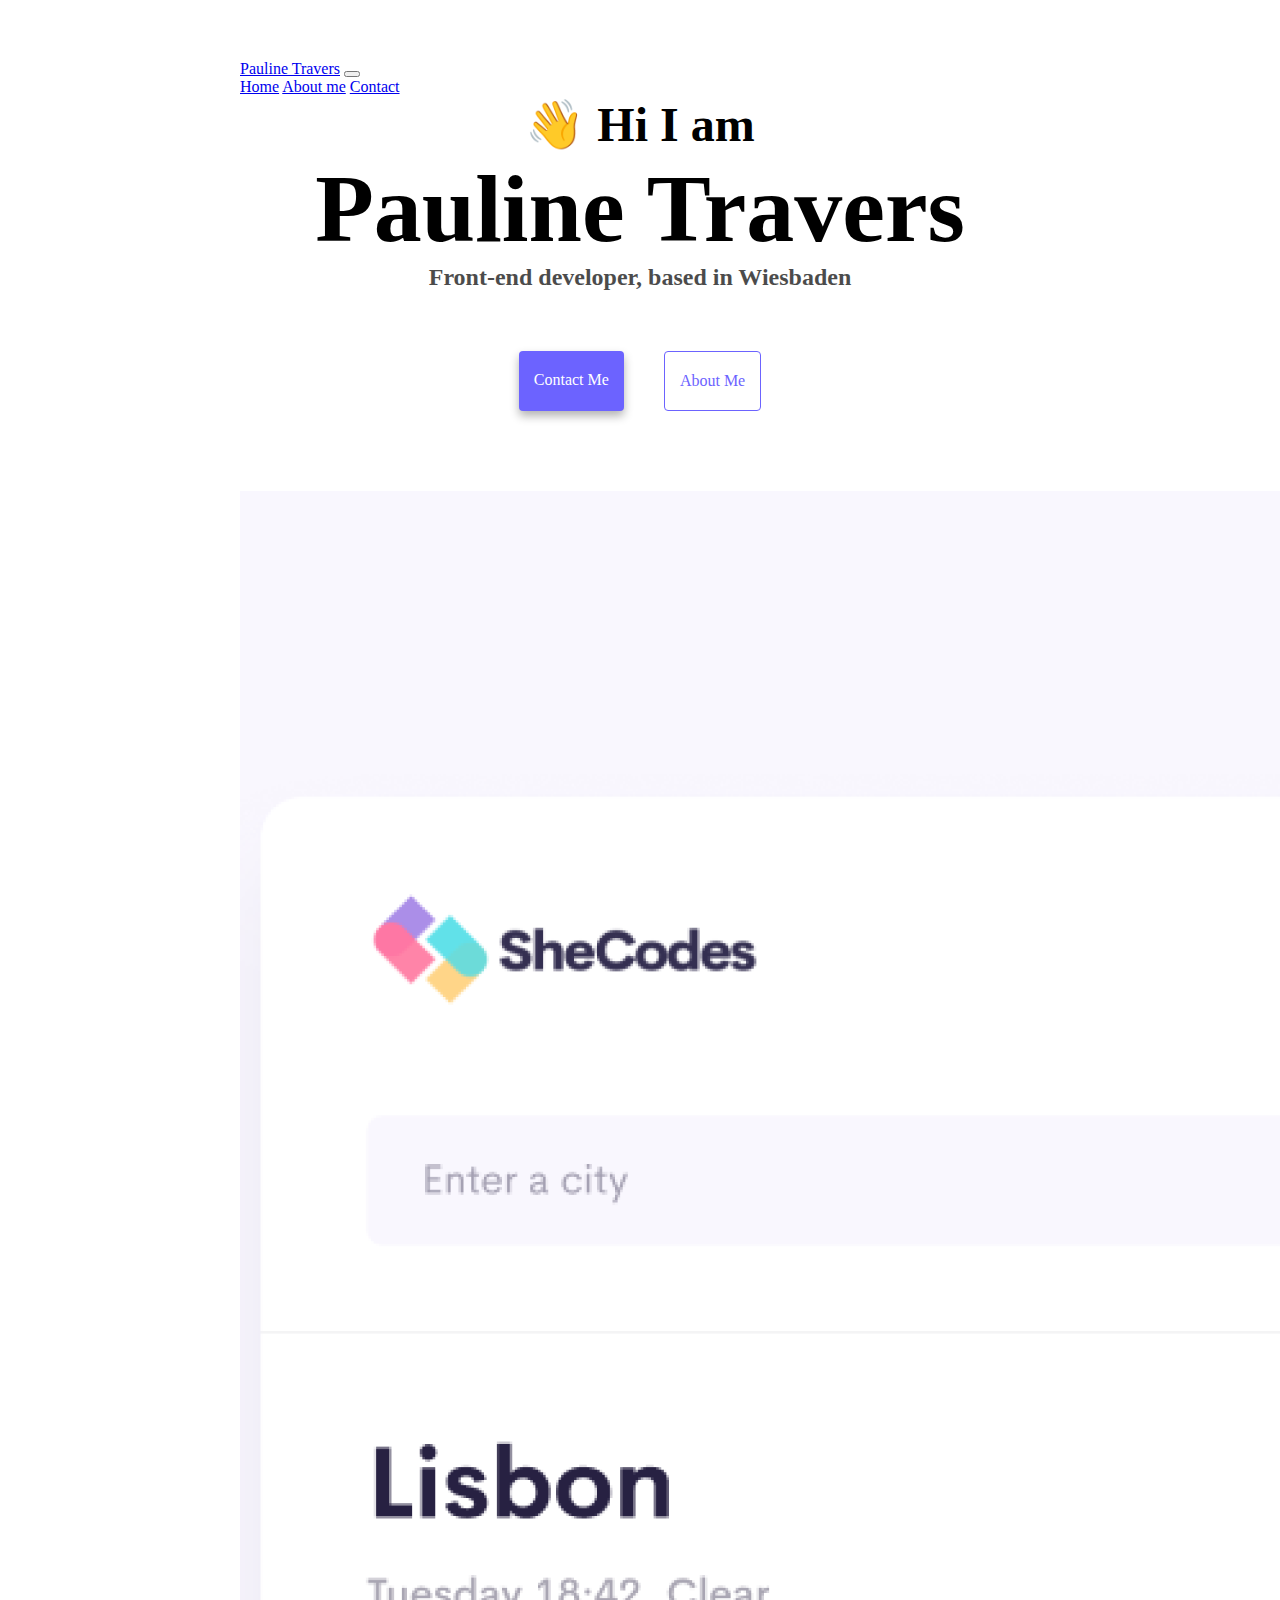
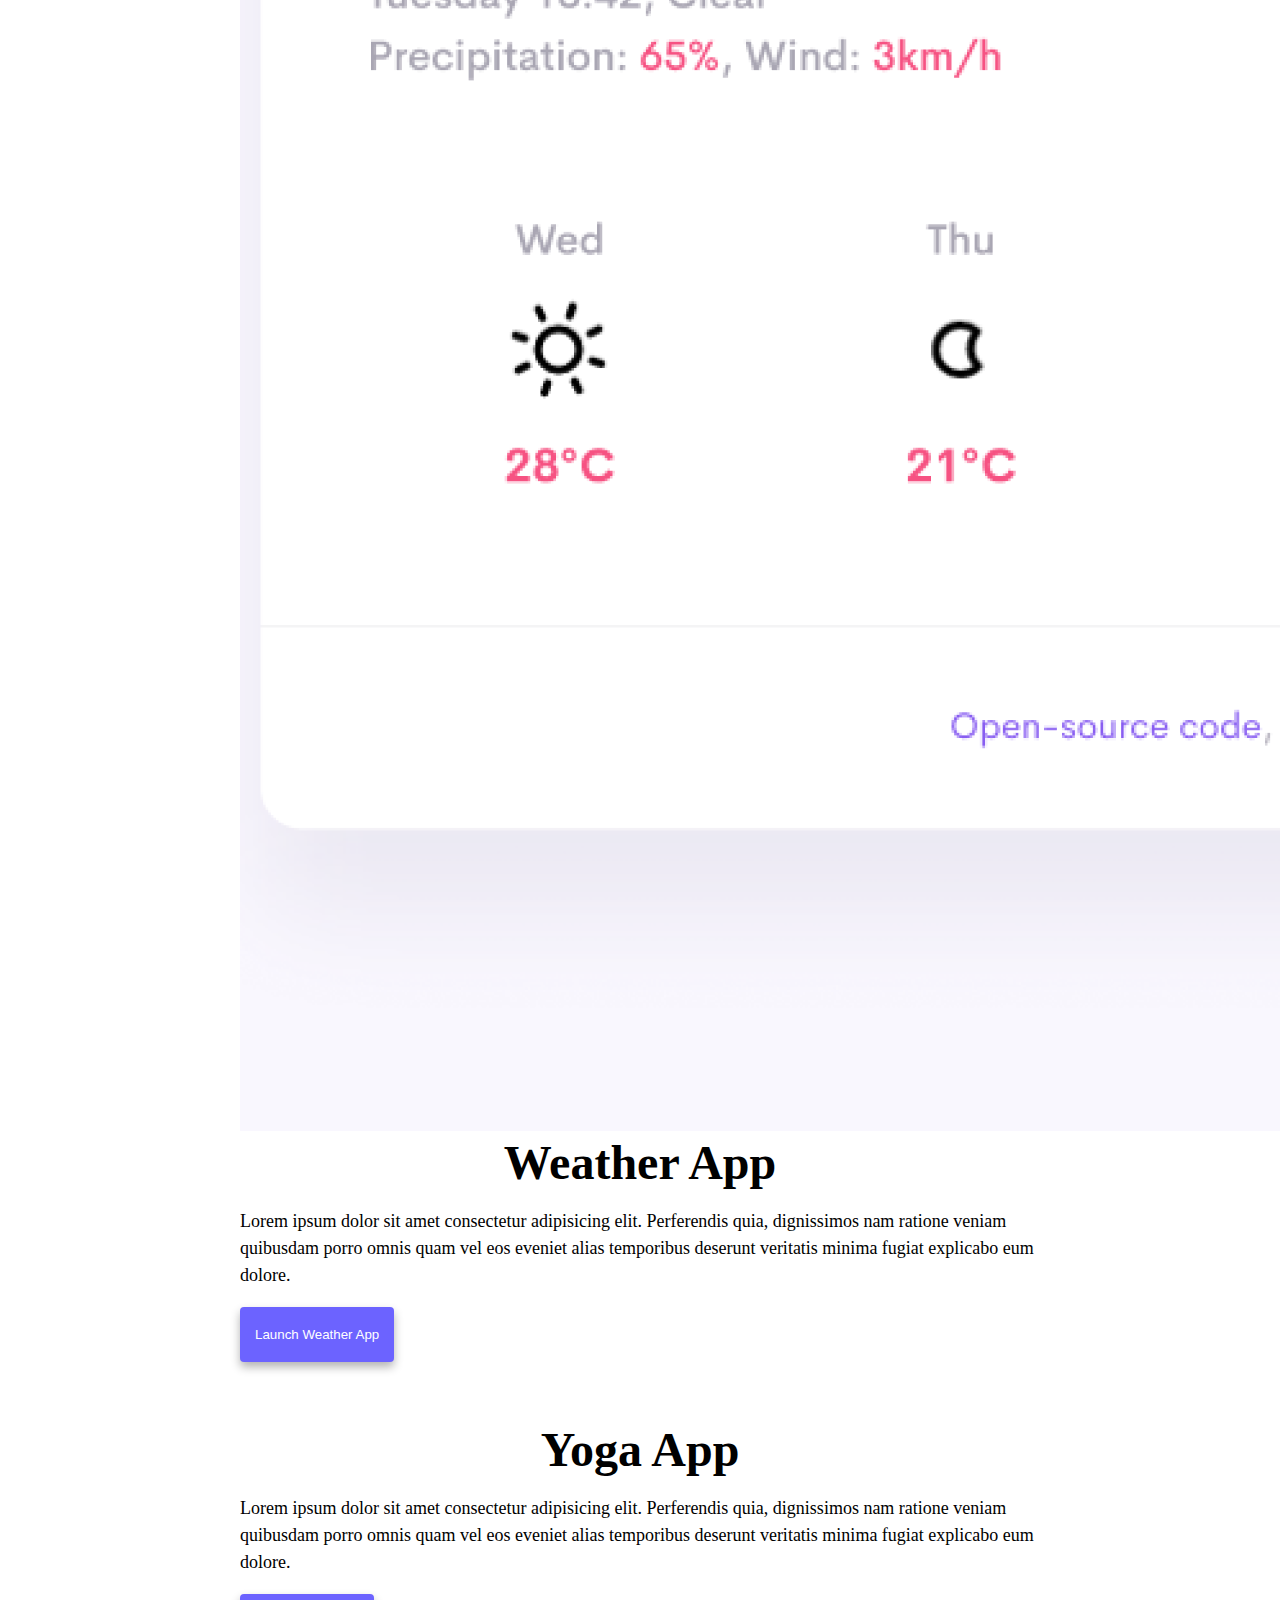
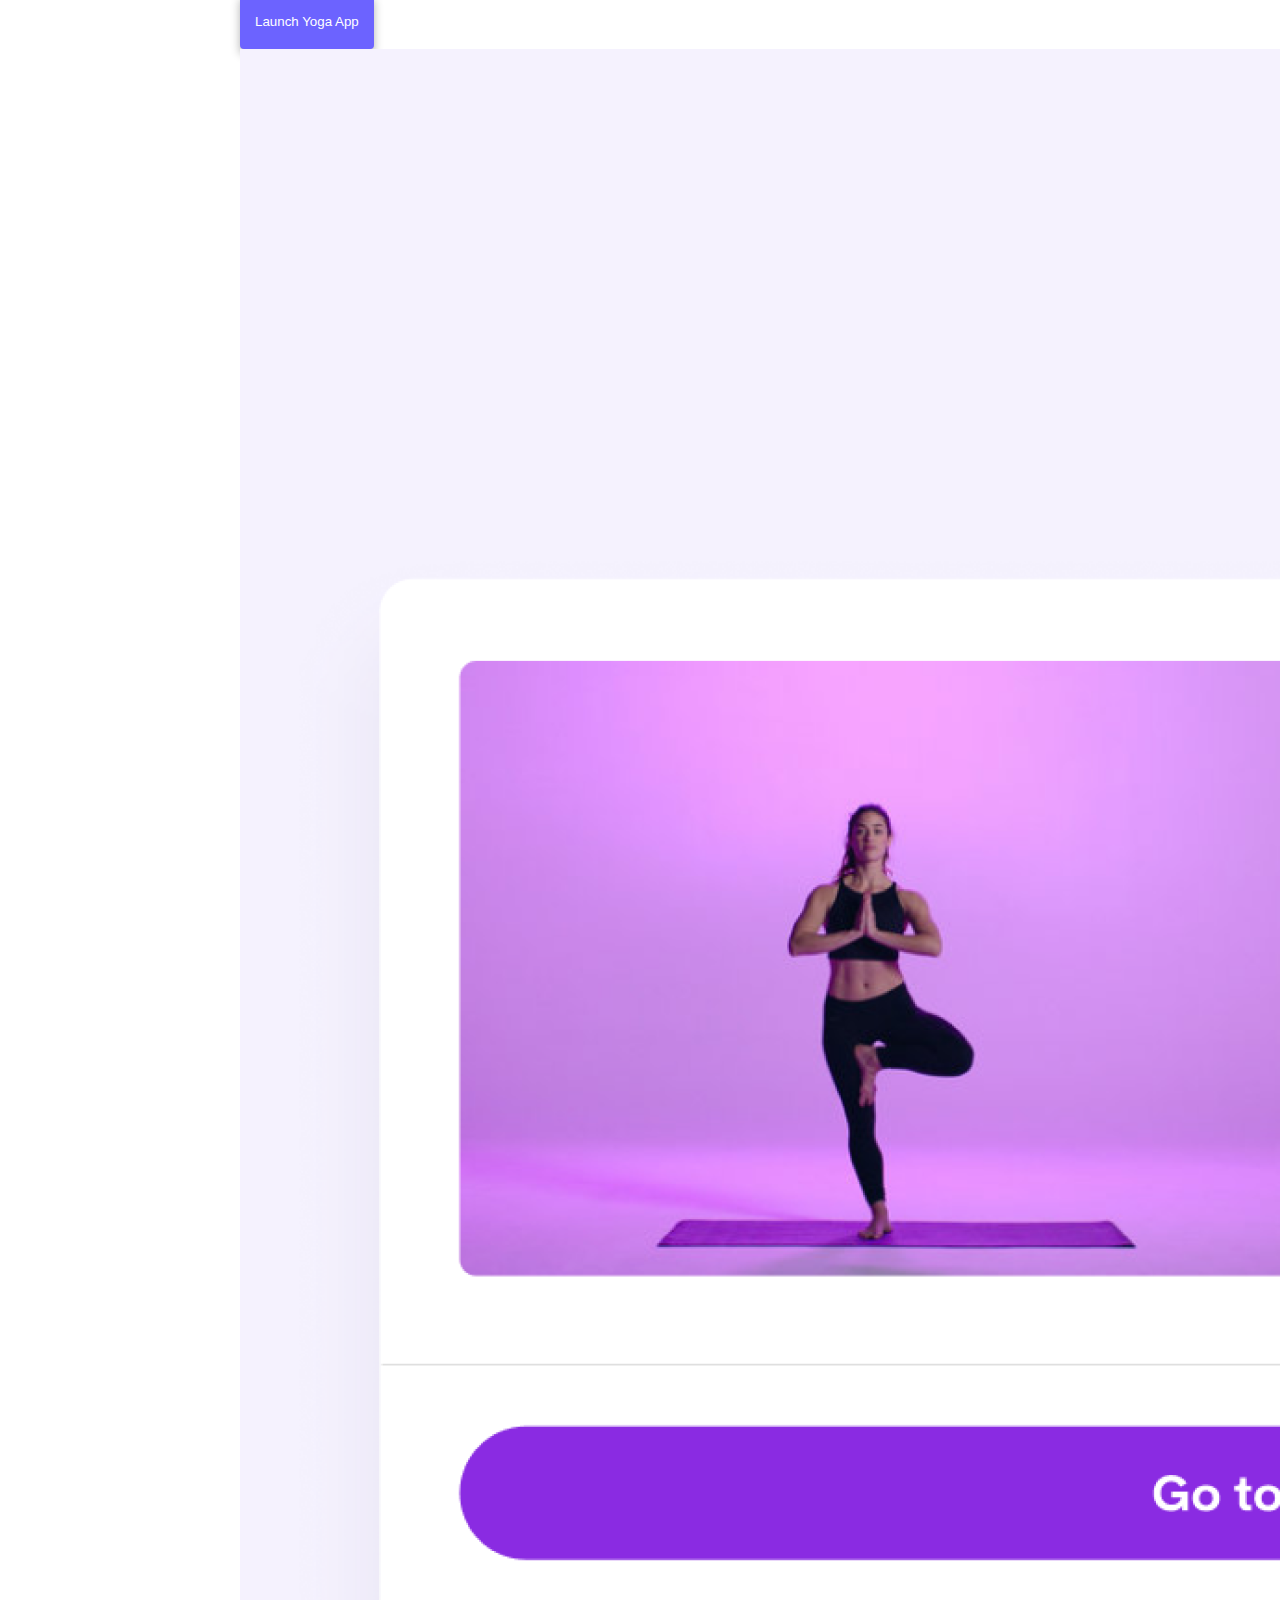
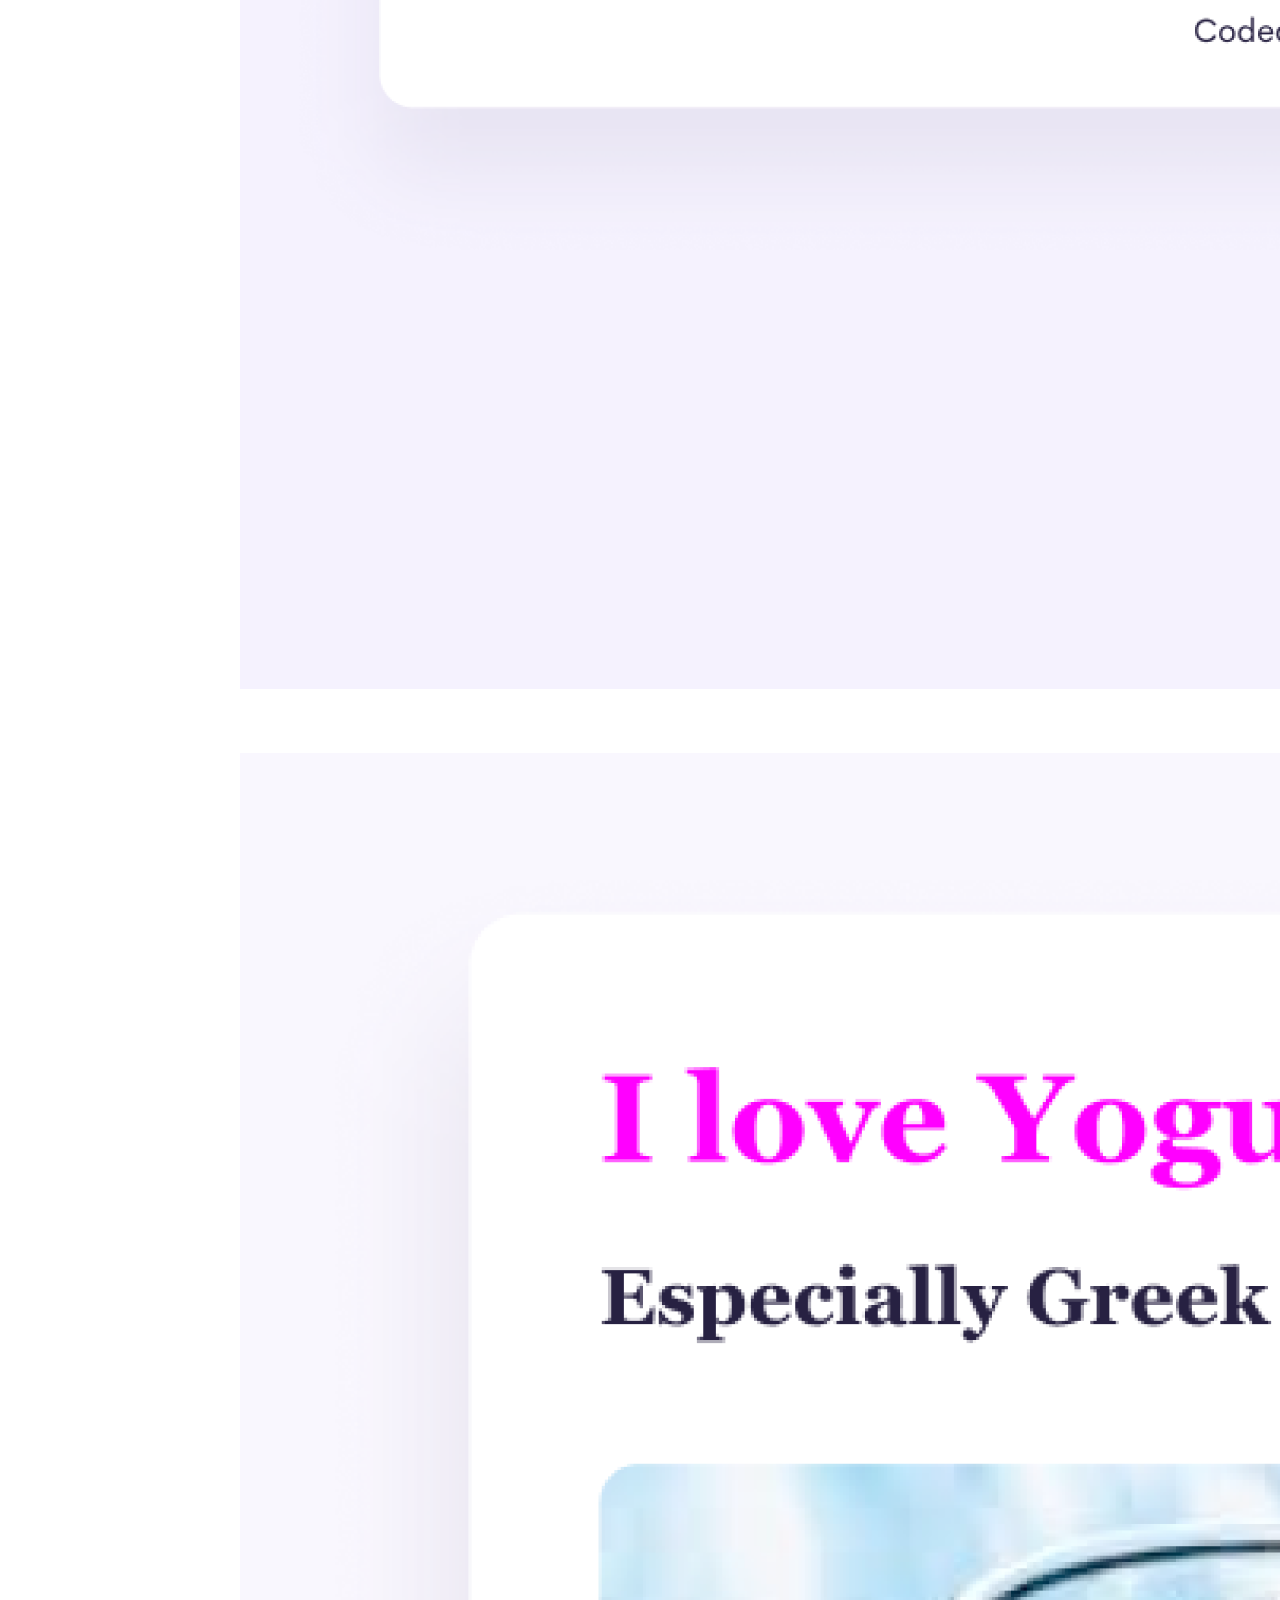
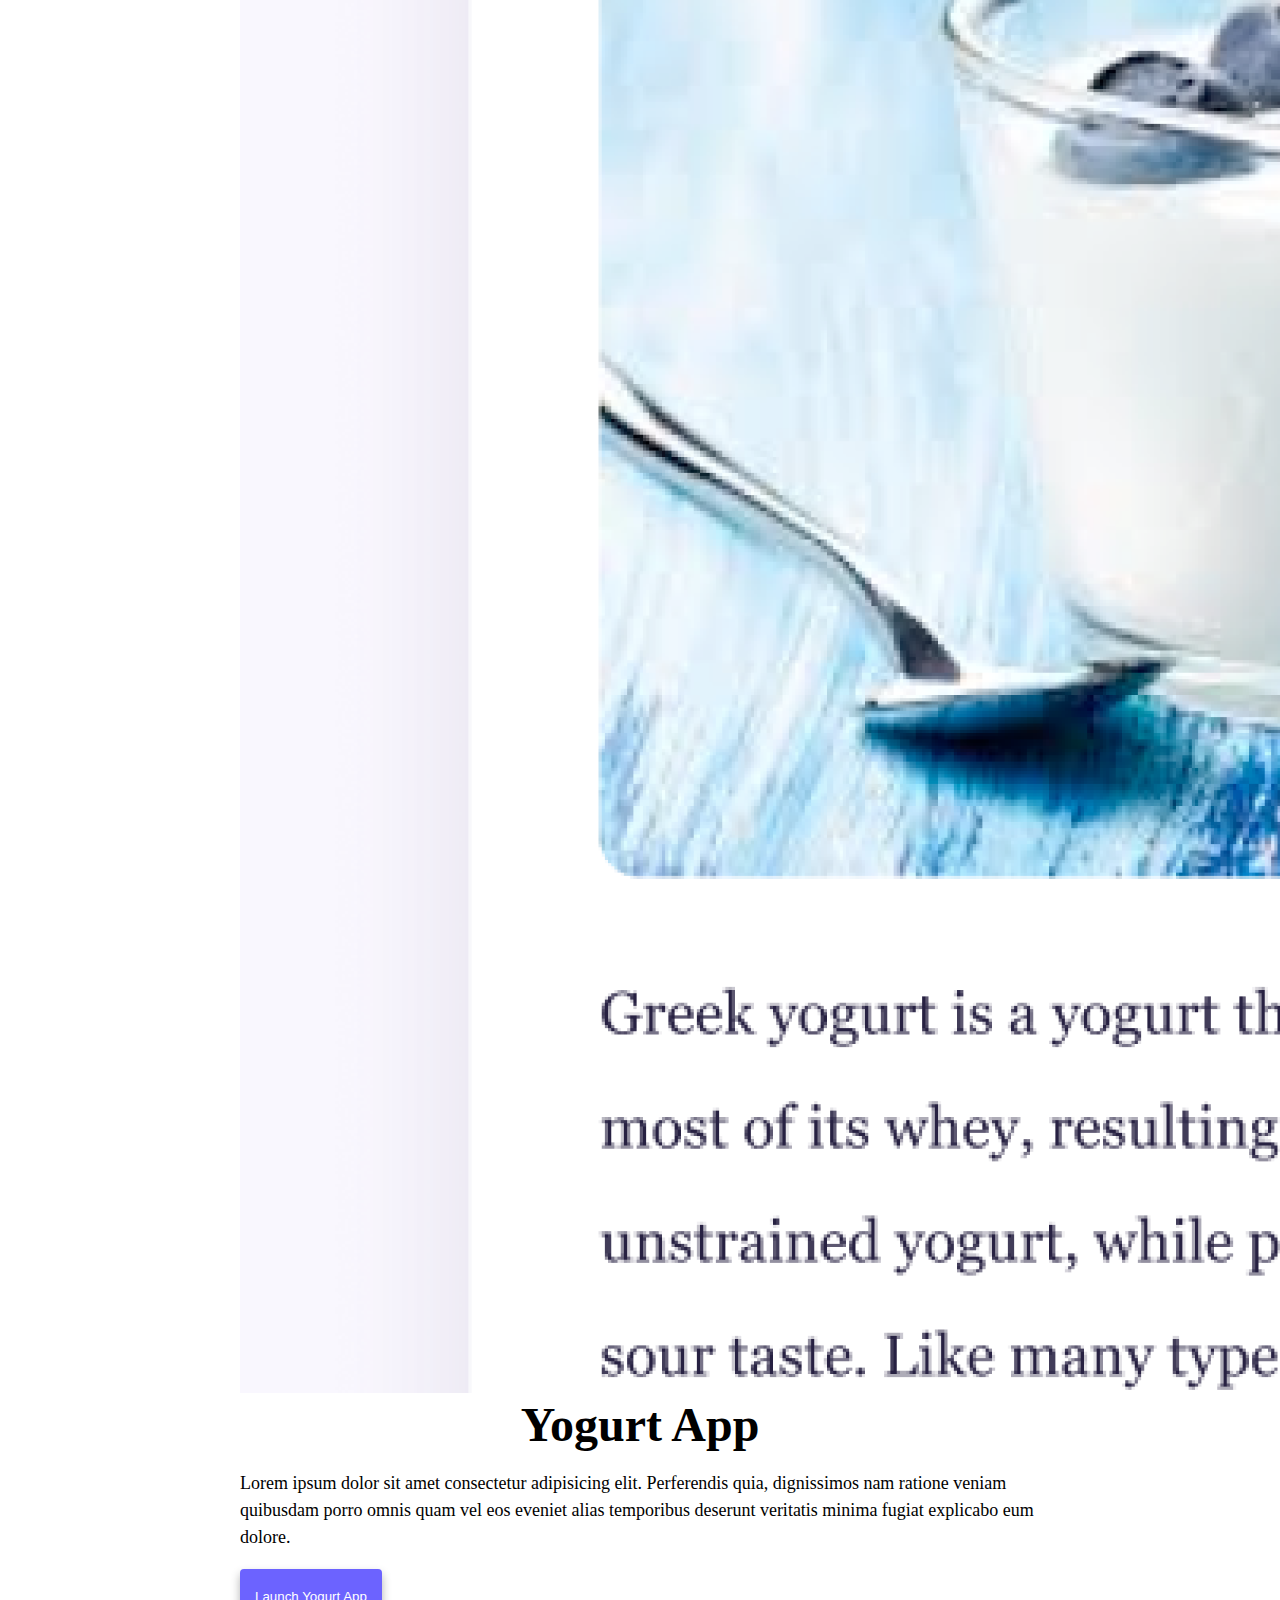
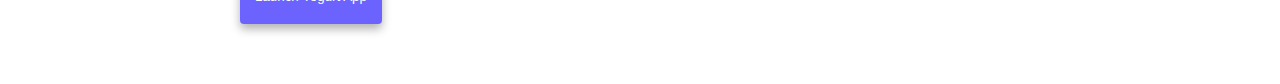
<file: index.html>
<!DOCTYPE html>
<html lang="en">
  <head>
    <meta charset="UTF-8" />
    <link
      href="https://cdn.jsdelivr.net/npm/bootstrap@5.3.2/dist/css/bootstrap.min.css"
      rel="stylesheet"
      integrity="sha384-T3c6CoIi6uLrA9TneNEoa7RxnatzjcDSCmG1MXxSR1GAsXEV/Dwwykc2MPK8M2HN"
      crossorigin="anonymous"
    />
    <meta
      name="description"
      content="Find out more about my projects and how to cntact me."
    />
    <meta http-equiv="X-UA-Compatible" content="IE=edge" />
    <meta name="viewport" content="width=device-width, initial-scale=1.0" />
    <title>Pauline Travers - Front-end engineer from Germany</title>
    <link rel="stylesheet" href="style.css" />
  </head>
  <body>
    <div class="container">
      <nav class="navbar fixed-top navbar-expand-md bg-body-tertiary">
        <div class="container-fluid">
          <a class="navbar-brand" href="#">Pauline Travers</a>
          <button
            class="navbar-toggler"
            type="button"
            data-bs-toggle="collapse"
            data-bs-target="#navbarNavAltMarkup"
            aria-controls="navbarNavAltMarkup"
            aria-expanded="false"
            aria-label="Toggle navigation"
          >
            <span class="navbar-toggler-icon"></span>
          </button>
          <div class="collapse navbar-collapse" id="navbarNavAltMarkup">
            <div class="navbar-nav">
              <a class="nav-link active" aria-current="page" href="#">Home</a>
              <a class="nav-link" href="about.html" id="app-button-nav"
                >About me</a
              >
              <a class="nav-link" href="about.html#contact">Contact</a>
            </div>
          </div>
        </div>
      </nav>
      <h2>👋 Hi I am</h2>
      <h1>Pauline Travers</h1>
      <h3>Front-end developer, based in Wiesbaden</h3>
      <div class="navigation-links">
        <a href="about.html#contact" class="contact-link">Contact me</a>
        <a href="about.html" id="app-button" class="about-link">About me</a>
      </div>
      <div class="row app-info">
        <div class="col-md-6 justify-content-evenly">
          <img src="images/weather.png" class="img-fluid rounded shadow" />
        </div>
        <div class="col-md-6 justify-content-evenly">
          <h2>Weather App</h2>
          <p class="app-description">
            Lorem ipsum dolor sit amet consectetur adipisicing elit. Perferendis
            quia, dignissimos nam ratione veniam quibusdam porro omnis quam vel
            eos eveniet alias temporibus deserunt veritatis minima fugiat
            explicabo eum dolore.
          </p>
          <div class="d-sm-flex justify-content-sm-center">
            <button href="about.html" class="app-button">
              Launch Weather App
            </button>
          </div>
        </div>
      </div>
      <div class="row app-info">
        <div class="col-md-6 justify-content-evenly">
          <h2>Yoga App</h2>
          <p class="app-description">
            Lorem ipsum dolor sit amet consectetur adipisicing elit. Perferendis
            quia, dignissimos nam ratione veniam quibusdam porro omnis quam vel
            eos eveniet alias temporibus deserunt veritatis minima fugiat
            explicabo eum dolore.
          </p>
          <div class="d-sm-flex justify-content-sm-center">
            <button href="about.html" class="app-button">
              Launch Yoga App
            </button>
          </div>
        </div>
        <div class="col-md-6 justify-content-evenly">
          <img src="images/yoga-bild.png" class="img-fluid rounded shadow" />
        </div>
      </div>
      <div class="row app-info">
        <div class="col-md-6 justify-content-evenly">
          <img src="images/yogurt.png" class="img-fluid rounded shadow" />
        </div>
        <div class="col-md-6 justify-content-evenly">
          <h2>Yogurt App</h2>
          <p class="app-description">
            Lorem ipsum dolor sit amet consectetur adipisicing elit. Perferendis
            quia, dignissimos nam ratione veniam quibusdam porro omnis quam vel
            eos eveniet alias temporibus deserunt veritatis minima fugiat
            explicabo eum dolore.
          </p>
          <div class="d-sm-flex justify-content-sm-center">
            <button href="about.html" class="app-button">
              Launch Yogurt App
            </button>
          </div>
        </div>
      </div>
      <script
        src="https://cdn.jsdelivr.net/npm/bootstrap@5.3.2/dist/js/bootstrap.bundle.min.js"
        integrity="sha384-C6RzsynM9kWDrMNeT87bh95OGNyZPhcTNXj1NW7RuBCsyN/o0jlpcV8Qyq46cDfL"
        crossorigin="anonymous"
      ></script>
    </div>
  </body>
</html>
</file>
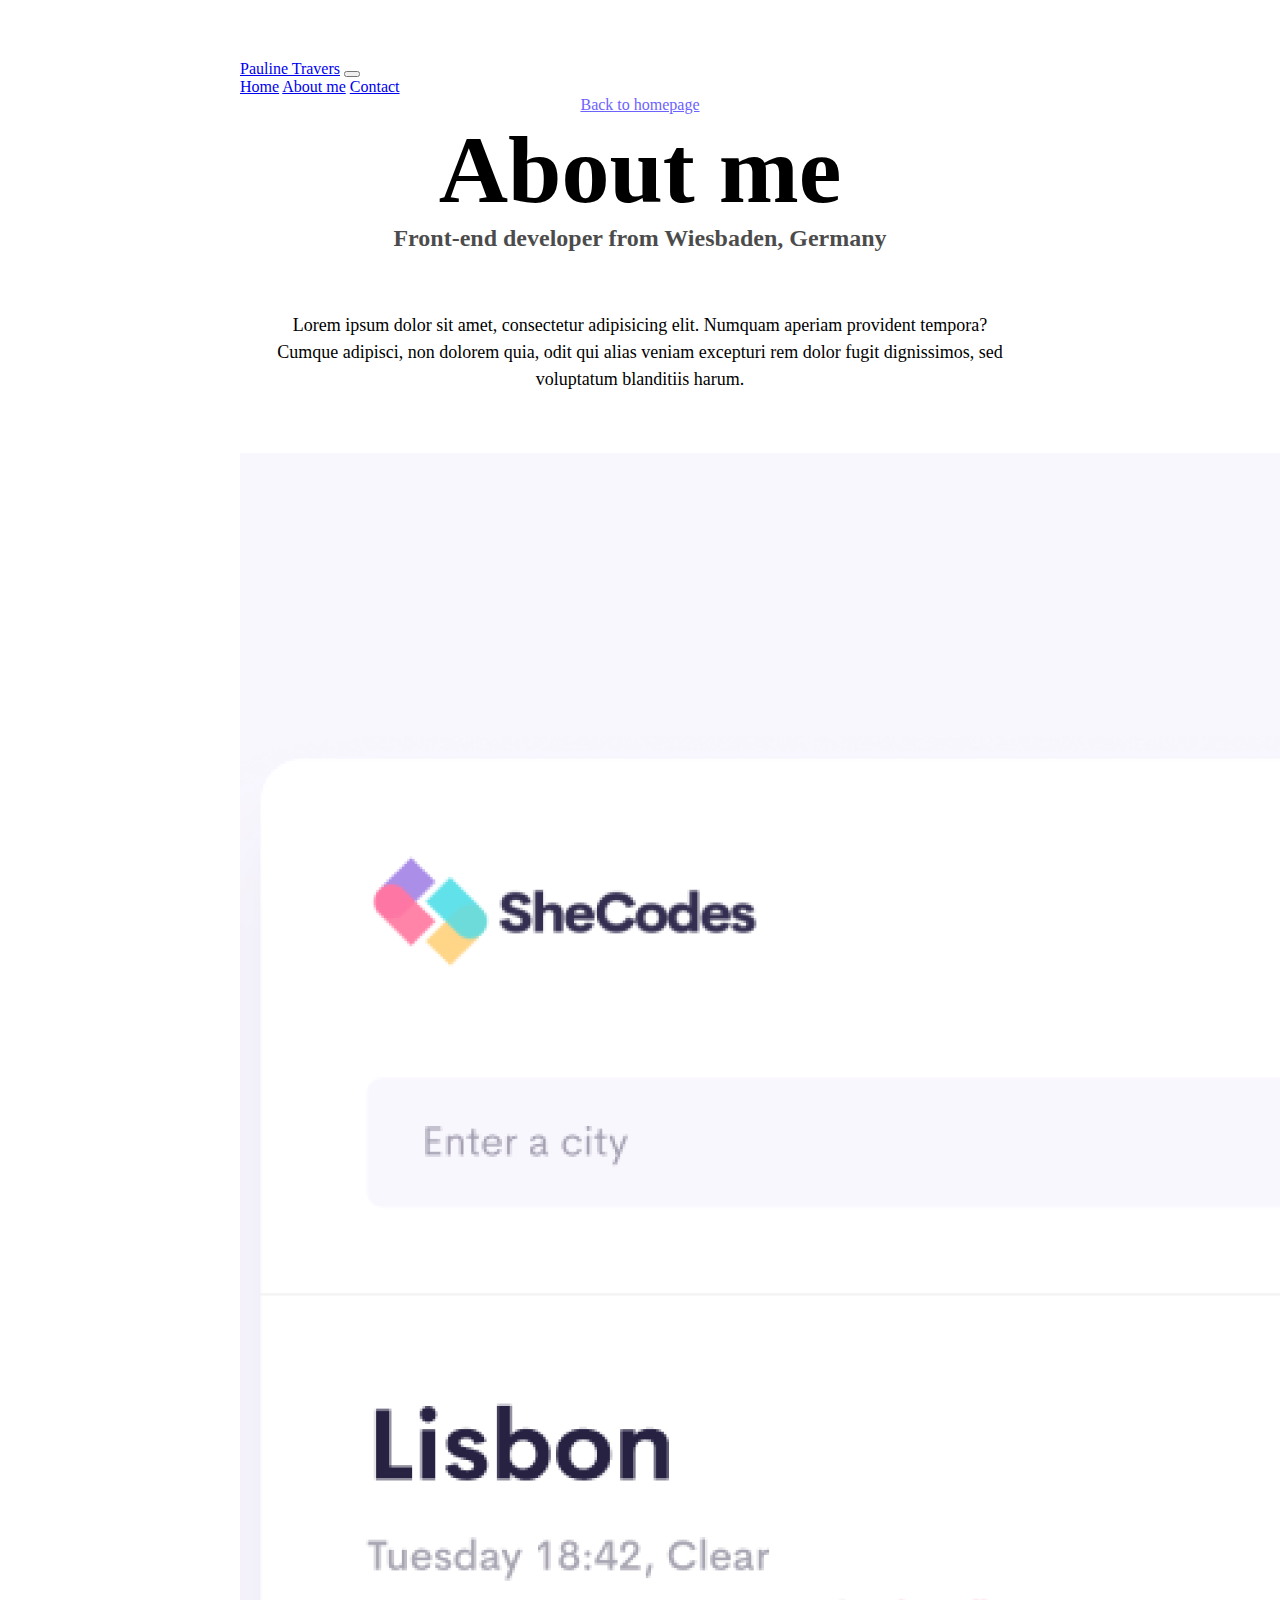
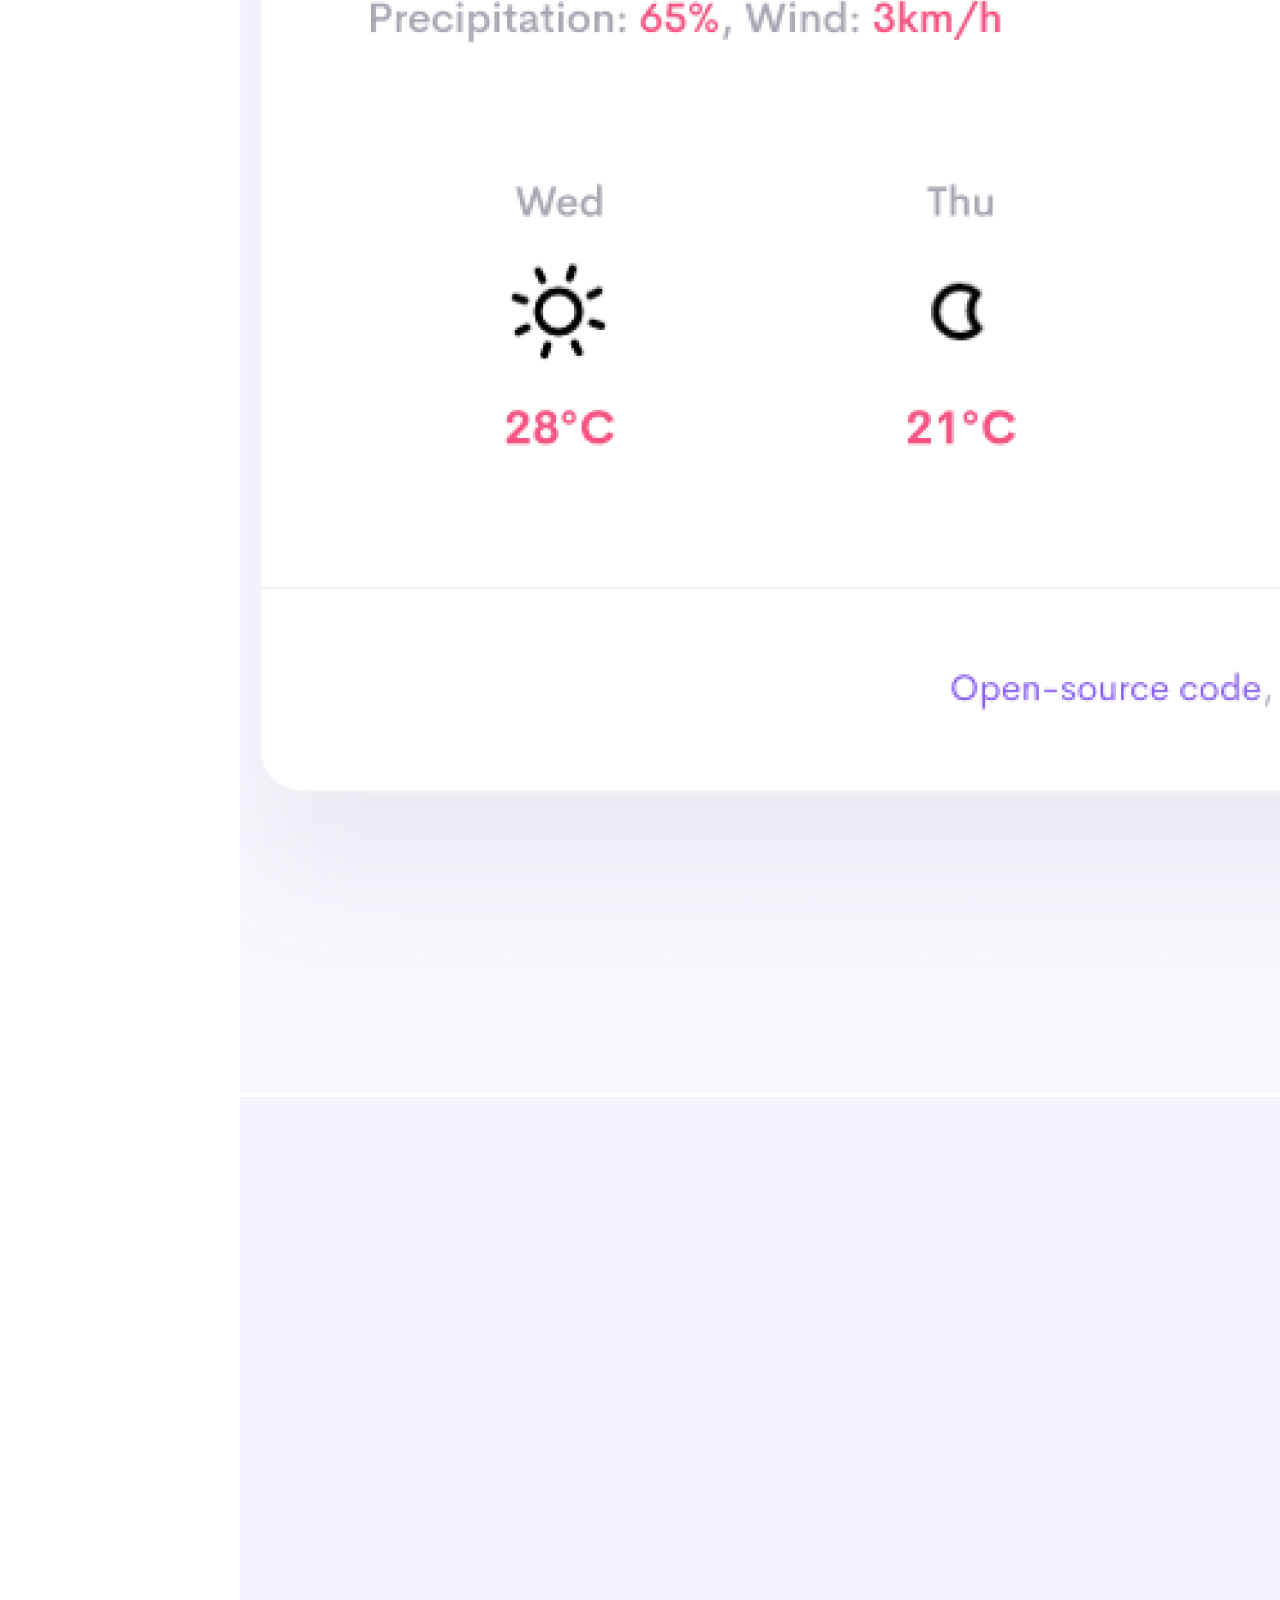
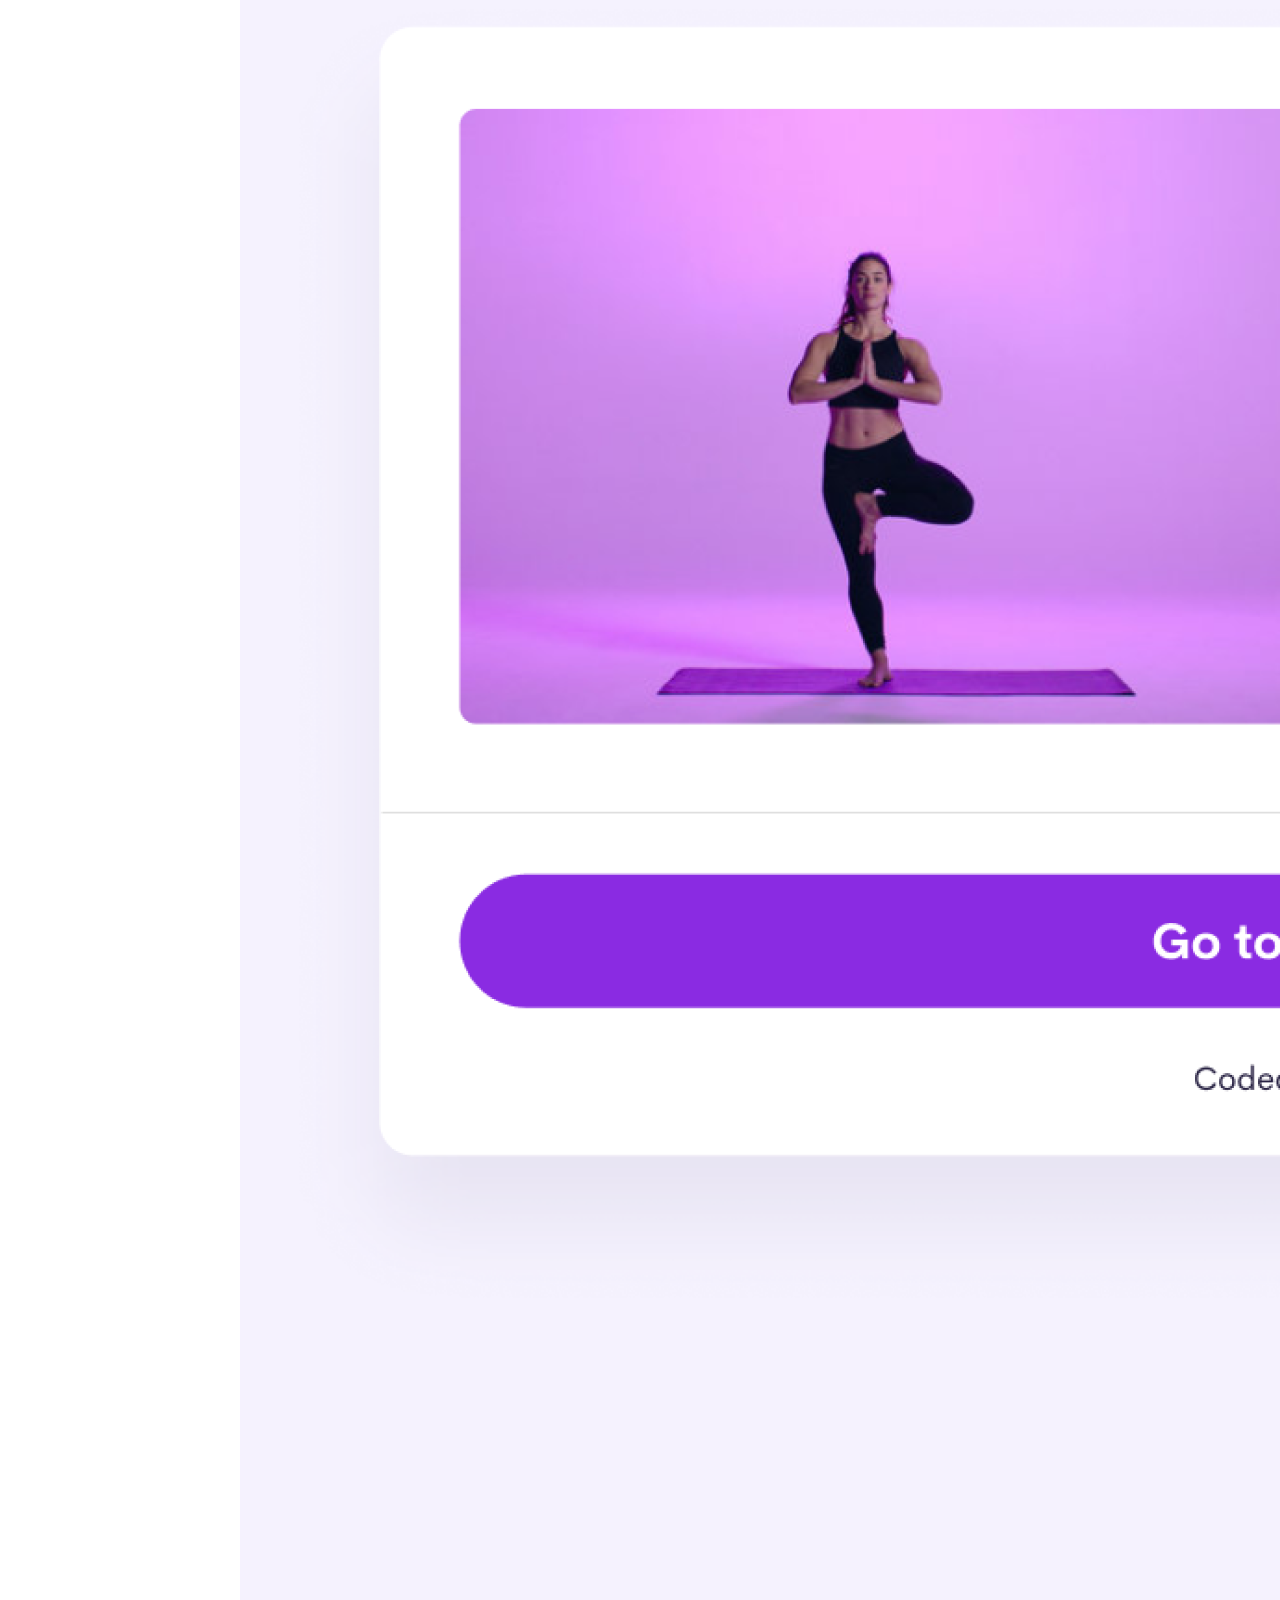
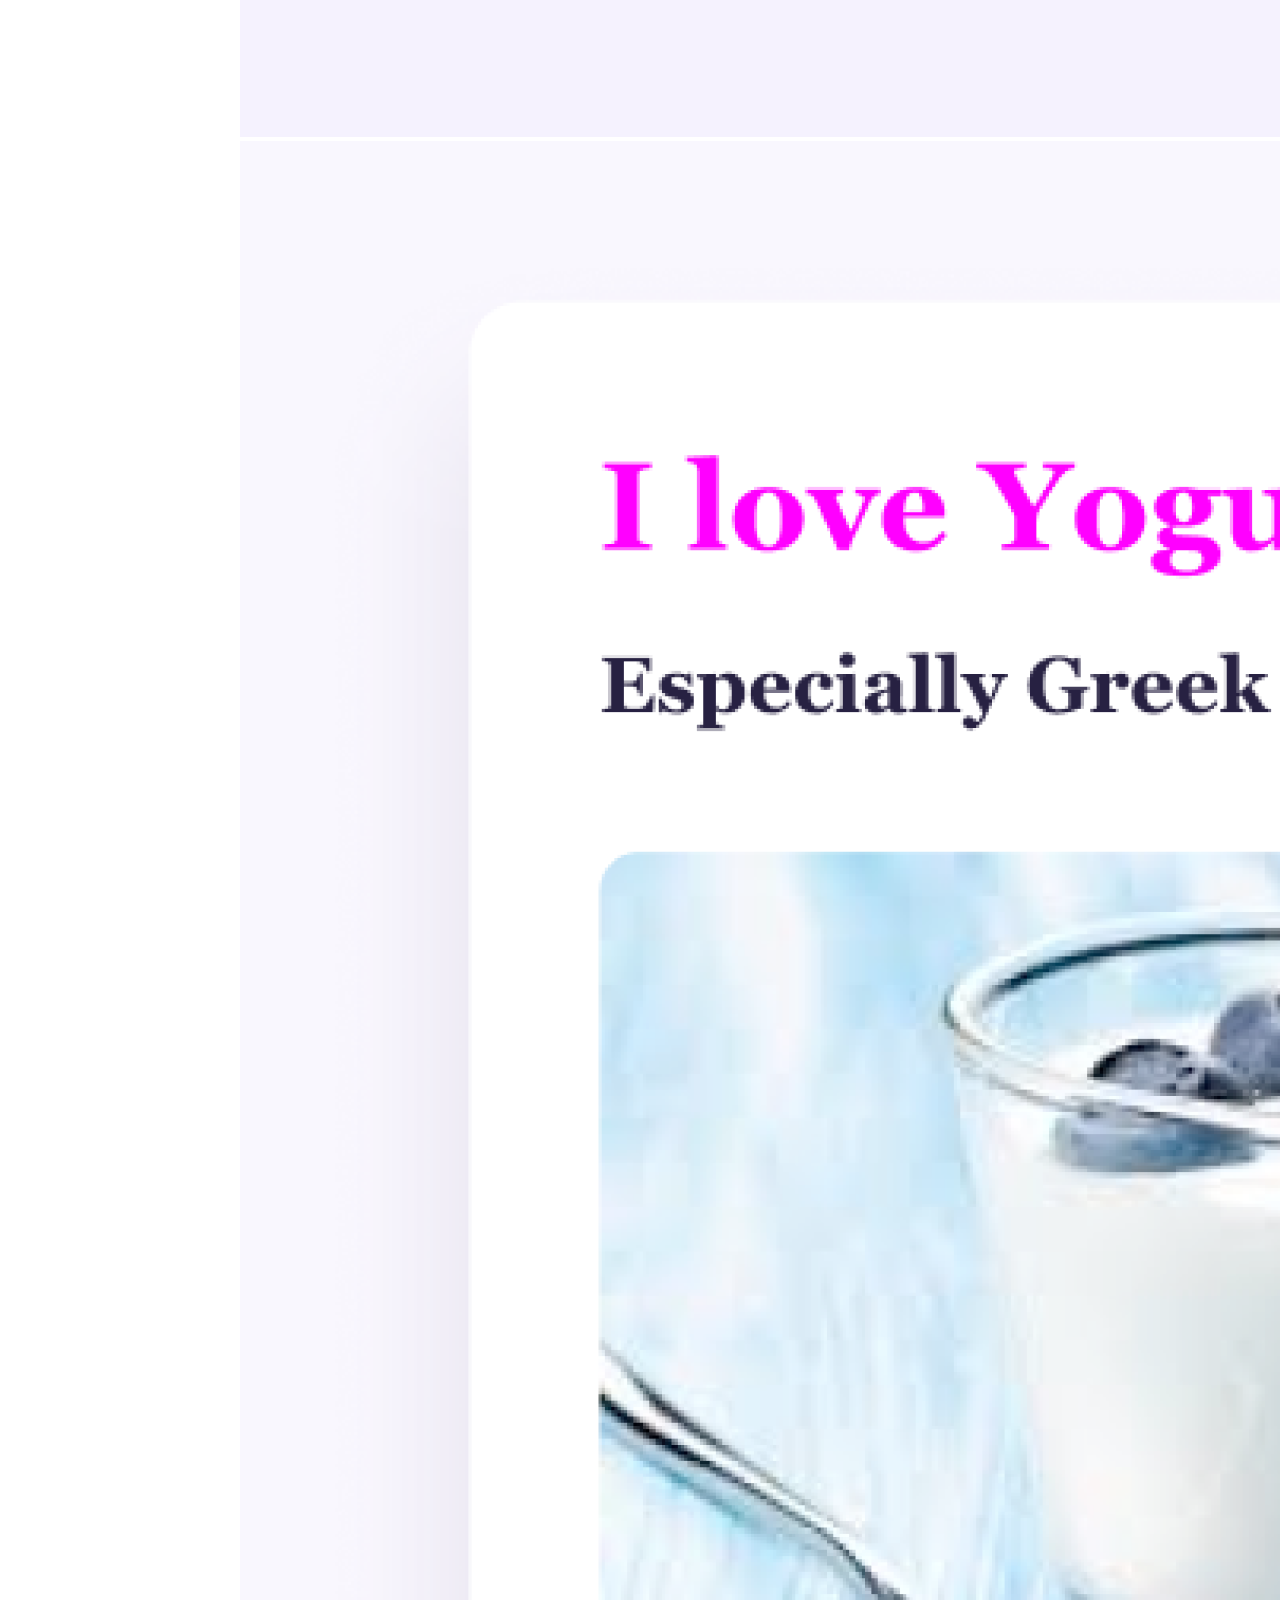
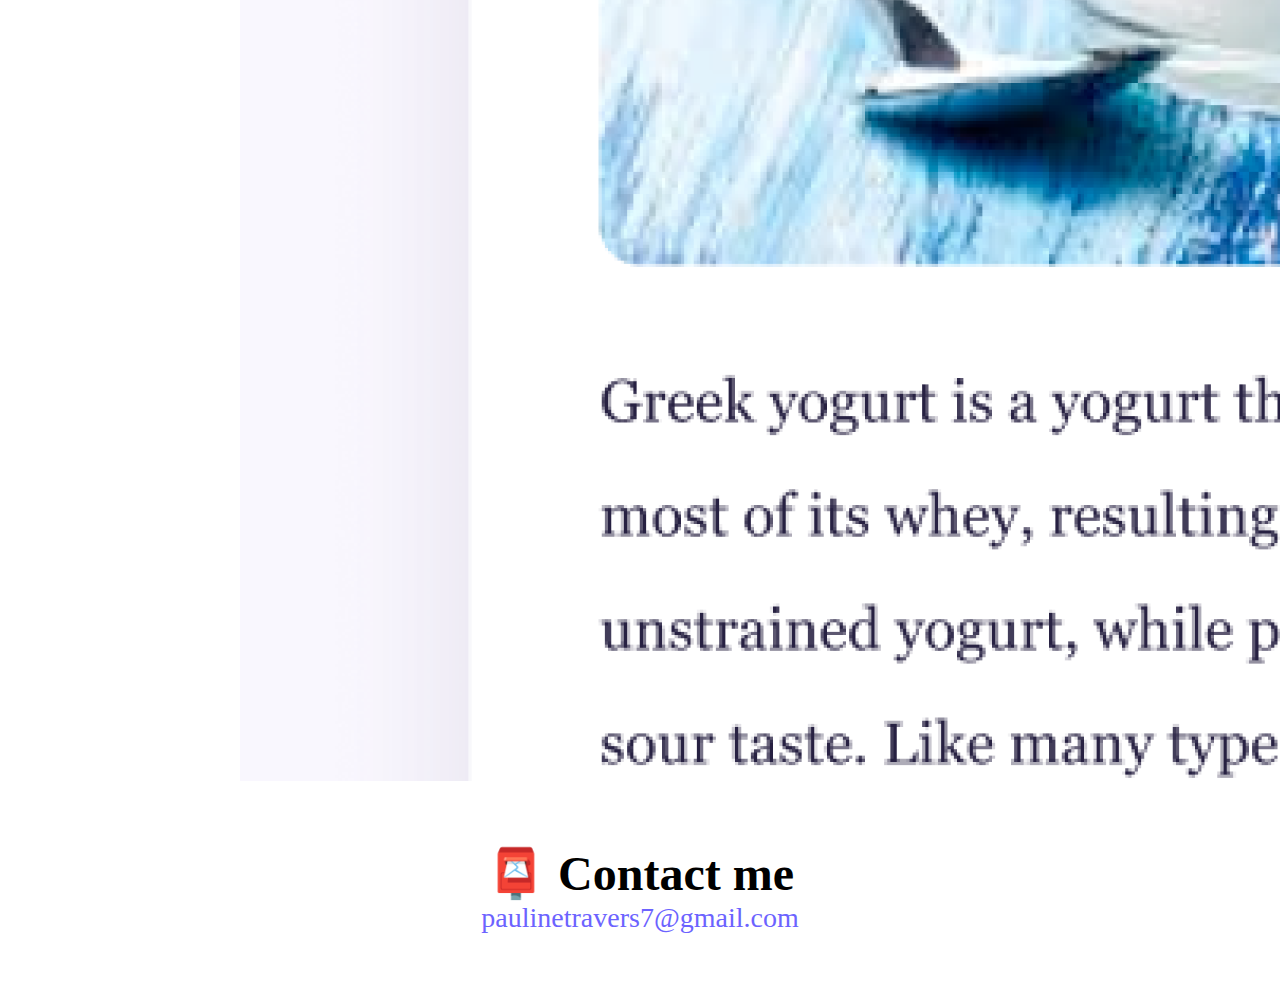
<file: about.html>
<!DOCTYPE html>
<html lang="en">
  <head>
    <meta charset="UTF-8" />
    <link
      href="https://cdn.jsdelivr.net/npm/bootstrap@5.3.2/dist/css/bootstrap.min.css"
      rel="stylesheet"
      integrity="sha384-T3c6CoIi6uLrA9TneNEoa7RxnatzjcDSCmG1MXxSR1GAsXEV/Dwwykc2MPK8M2HN"
      crossorigin="anonymous"
    />
    <meta http-equiv="X-UA-Compatible" content="IE=edge" />
    <meta name="viewport" content="width=device-width, initial-scale=1.0" />
    <link rel="stylesheet" href="style.css" />
    <title>About me</title>
  </head>
  <body>
    <div class="container">
      <nav class="navbar fixed-top navbar-expand-sm bg-body-tertiary">
        <div class="container-fluid">
          <a class="navbar-brand" href="#">Pauline Travers</a>
          <button
            class="navbar-toggler"
            type="button"
            data-bs-toggle="collapse"
            data-bs-target="#navbarNavAltMarkup"
            aria-controls="navbarNavAltMarkup"
            aria-expanded="false"
            aria-label="Toggle navigation"
          >
            <span class="navbar-toggler-icon"></span>
          </button>
          <div class="collapse navbar-collapse" id="navbarNavAltMarkup">
            <div class="navbar-nav">
              <a class="nav-link active" aria-current="page" href="#">Home</a>
              <a class="nav-link" href="about.html">About me</a>
              <a class="nav-link" href="about.html#contact">Contact</a>
            </div>
          </div>
        </div>
      </nav>
      <a href="index.html" class="homepage-link">Back to homepage</a>
      <h1>About me</h1>
      <h3>Front-end developer from Wiesbaden, Germany</h3>
      <div class="about-paragraphs">
        <p>
          Lorem ipsum dolor sit amet, consectetur adipisicing elit. Numquam
          aperiam provident tempora? Cumque adipisci, non dolorem quia, odit qui
          alias veniam excepturi rem dolor fugit dignissimos, sed voluptatum
          blanditiis harum.
        </p>
      </div>
      <div class="row">
        <div class="col-sm-4" id="app-img">
          <img src="images/weather.png" class="img-fluid rounded shadow" />
        </div>
        <div class="col-sm-4" id="app-img">
          <img src="images/yoga-bild.png" class="img-fluid rounded shadow" />
        </div>
        <div class="col-sm-4" id="app-img">
          <img src="images/yogurt.png" class="img-fluid rounded shadow" />
        </div>
      </div>
      <div id="contact" class="contact">
        <h2>📮 Contact me</h2>
        <a href="mailto:[email]" class="email-link">
          paulinetravers7@gmail.com
        </a>
      </div>
      <script
        src="https://cdn.jsdelivr.net/npm/bootstrap@5.3.2/dist/js/bootstrap.bundle.min.js"
        integrity="sha384-C6RzsynM9kWDrMNeT87bh95OGNyZPhcTNXj1NW7RuBCsyN/o0jlpcV8Qyq46cDfL"
        crossorigin="anonymous"
      ></script>
    </div>
  </body>
</html>
</file>
<file: style.css>
:root {
  --primary-color: #6c63ff;
  --secondary-color: #f5f2fe;
  --box-shadow: 0 5px 10px rgba(0, 0, 0, 0.3);
}
@media (max-width: 576px) {
  #app-img {
    display: none;
  }
}
body {
  margin: 60px auto;
  max-width: 800px;
}

h1,
h2,
h3 {
  text-align: center;
  margin: 0;
}

h1 {
  font-size: 96px;
}

h2 {
  font-size: 48px;
}

h3 {
  font-size: 24px;
  opacity: 0.7;
}

p {
  padding: 20px;

  font-size: 18px;
  line-height: 1.5;
  text-align: center;
}

.navigation-links {
  display: flex;
  margin-top: 40px;
  justify-content: center;
}

.navigation-links a {
  margin: 20px;
  border-radius: 4px;
  padding: 20px 15px;
  text-decoration: none;
  text-transform: capitalize;
}

.contact-link {
  background: var(--primary-color);
  box-shadow: var(--box-shadow);
  color: white;
}

.about-link {
  color: var(--primary-color);
  border: 1px solid var(--primary-color);
}

.homepage-link {
  color: var(--primary-color);
  text-align: center;
  display: block;
}

.about-paragraphs {
  display: flex;
  margin: 30px 0;
}

.about-paragraphs p {
  margin: 10px;
}

.email-link {
  display: flex;
  justify-content: center;
  color: var(--primary-color);
  font-size: 28px;
  text-decoration: none;
}

.email-link:hover {
  text-decoration: underline;
}
.app-description {
  background: none;
  padding: 0px;
  font-size: 18px;
  line-height: 1.5;
  text-align: left;
}
.app-button {
  border: none;
  border-radius: 4px;
  padding: 20px 15px;
  background: var(--primary-color);
  box-shadow: var(--box-shadow);
  color: white;
}
.contact {
  margin-top: 60px;
}
.app-info {
  margin-top: 60px;
}
</file>
